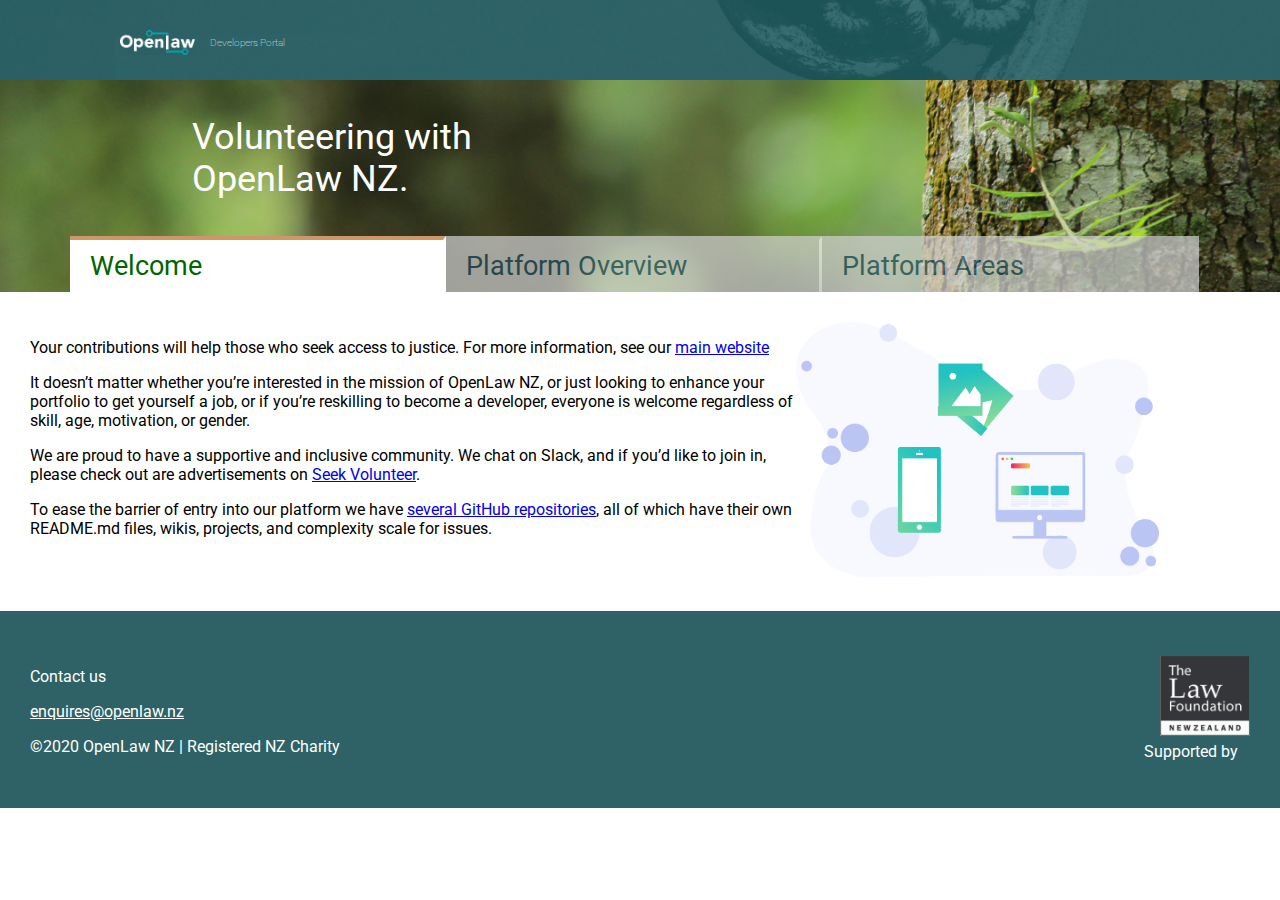
<file: index.html>
<!DOCTYPE html>
<html>

<head>
    <meta charset="utf-8">
    <title>OpenLaw Developers Portal - Welcome/Kia Ora</title>
    <meta name="viewport"
          content="width=device-width, initial-scale=1.0, user-scalable=yes">
    <link rel="stylesheet"
          type="text/css"
          href="styling.css">
    <link href="https://fonts.googleapis.com/css?family=Roboto&display=swap"
          rel="stylesheet">
</head>

<body>
    <div id="container">
        <header>
            <div id="header">
                <div id="brand">
                    <img src="images/OpenLaw_Logo.jpg"
                         alt="OpenLaw Logo"
                         height="25"
                         align="left">
                    <h1>Developers Portal</h1>
                </div>
            </div>
        </header>
        <nav>
            <div id="nav_box">
                <div id="menu_text">
                    <p>
                        Volunteering with <br> OpenLaw NZ.
                    </p>
                </div>
                <div id="menu">
                    <a href="index.html"
                       class="active">Welcome</a>
                    <a href="pf_overview.html">Platform Overview</a>
                    <a href="pf_areas.html">Platform Areas</a>
                </div>
            </div>
        </nav>
        <section class="introduction">
            <!-- <div> -->
            <div id="intro_text">
                <p>Your contributions will help those who seek access to justice. For more information, see our <a href="https://www.openlaw.nz/">main website</a></p>

                <p>It doesn’t matter whether you’re interested in the mission of OpenLaw NZ, or just looking to enhance
                    your portfolio to get yourself a job, or if you’re reskilling to become a developer, everyone is
                    welcome regardless of skill, age, motivation, or gender.</p>
                <p>We are proud to have a supportive and inclusive community. We chat on Slack, and if you’d like to
                    join in, please check out are advertisements on <a href="https://seekvolunteer.co.nz/volunteering-organisations/1567/openlaw-nz-ltd">Seek Volunteer</a>.</p>
                <p>
                    To ease the barrier of entry into our platform we have <a href="https://github.com/openlawnz">several GitHub repositories</a>, all of which have their
                    own README.md files, wikis, projects, and complexity scale for issues.
                </p>
            </div>
            <div id=intro_image>
                <img class="intro_image"
                     src="images/OpenLaw_Welcome_Image.png"
                     alt="Illustrative figure about technology"
                     width="80%">
            </div>
        <!-- </div> -->
        </section>
        <footer class="footer">
            <div class="footer_left">
                <p> Contact us </p>
                <p class="enquiries"><a href="mailto:enquires@openlaw.nz">enquires@openlaw.nz</a> </p>
                <p> &copy;2020 OpenLaw NZ &#124; Registered NZ Charity </p>
            </div>
            <div class="footer_right">
                <a href="https://www.lawfoundation.org.nz/">

                <img class="lf_logo"
                     src="images/Law_Foundation_Logo_bw.jpg"
                     width="90"
                     alt="Law Foundation Logo"
                     align="right">
                </a>
                </br>
                <p>
                    Supported by &ensp;
                </p>
            </div>
        </footer>
    </div>
</body>

</html>
</file>
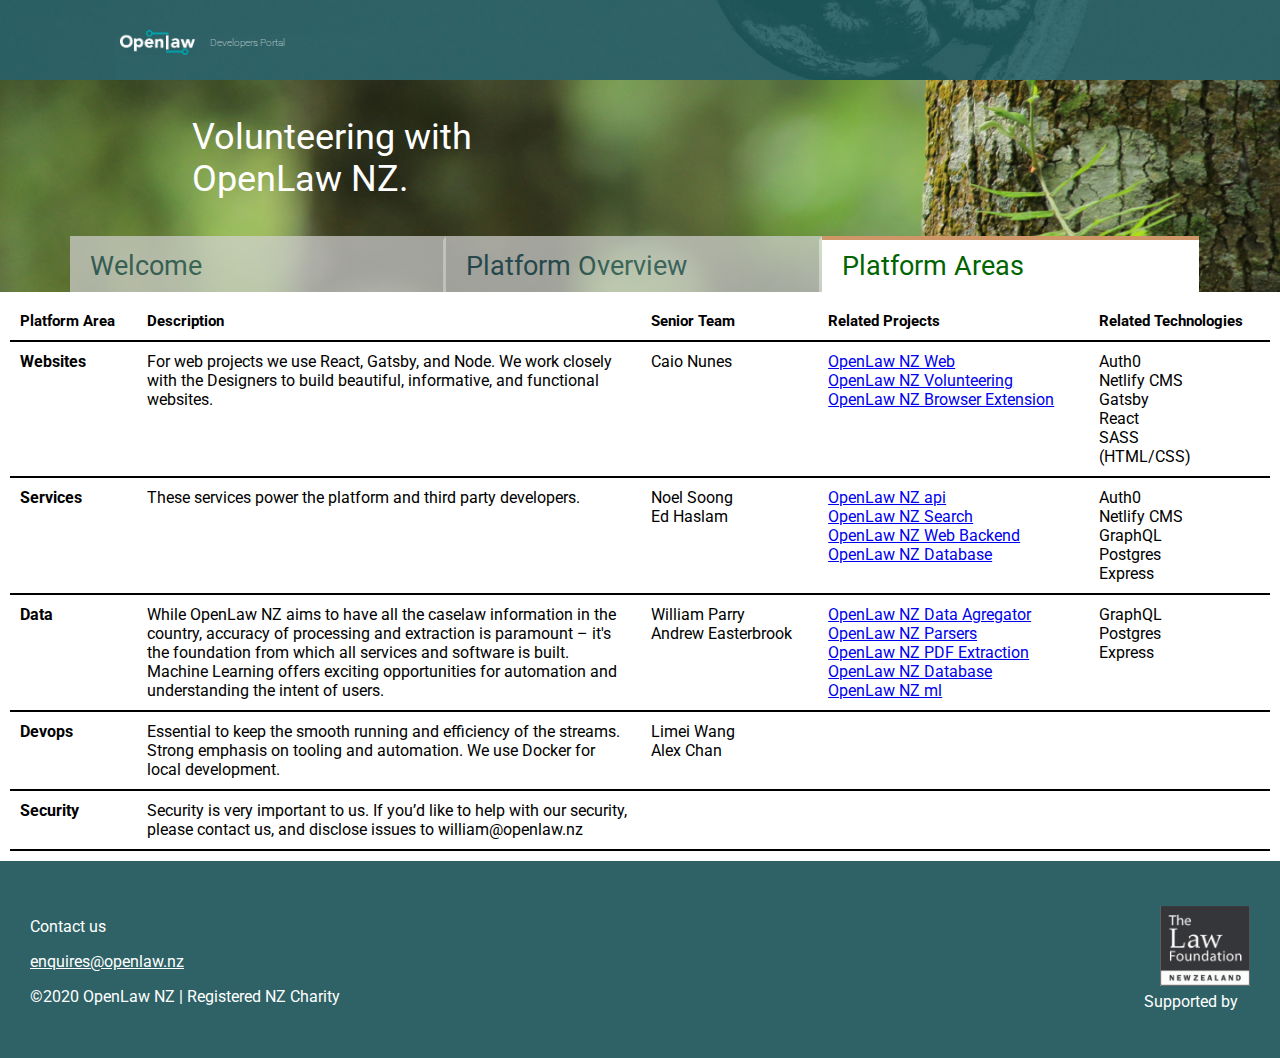
<file: pf_areas.html>
<!DOCTYPE html>
<html>

<head>
    <meta charset="utf-8">
    <title>OpenLaw Developers Portal - Platform Areas</title>
    <meta name="viewport"
          content="width=device-width, initial-scale=1.0, user-scalable=yes">
    <link rel="stylesheet"
          href="styling.css">
    <link href="https://fonts.googleapis.com/css?family=Roboto&display=swap"
          rel="stylesheet">
</head>

<body>
    <div id="container">
        <header>
            <div id="header">
                <div id="brand">
                    <img src="images/OpenLaw_Logo.jpg"
                         alt="OpenLaw Logo"
                         height="25"
                         align="left">
                    <h1>Developers Portal</h1>
                </div>
            </div>
        </header>
        <nav>
            <div id="nav_box">
                <div id="menu_text">
                    <p>
                        Volunteering with <br> OpenLaw NZ.
                    </p>
                </div>
                <div id="menu">
                    <a href="index.html">Welcome</a>
                    <a href="pf_overview.html">Platform Overview</a>
                    <a href="pf_areas.html"
                       class="active">Platform Areas</a>
                </div>
            </div>
        </nav>
        <section>
            <div id="overview">
                <table>
                    <tr class="row_headings">
                        <th class="col01">Platform Area</th>
                        <th class="col02">Description</th>
                        <th class="col03">Senior Team</th>
                        <th class="col04">Related Projects</th>
                        <th class="col05">Related Technologies</th>
                    </tr>
                    <tr>
                        <td class="platform_area"><strong>Websites</strong></td>
                        <td>For web projects we use React, Gatsby, and Node. We work closely with the Designers to build
                            beautiful, informative, and functional websites.</td>
                        <td>Caio Nunes</td>
                        <td><a href=https://github.com/openlawnz/openlawnz-web
                               title="OpenLaw NZ GitHub"
                               target="_blank"> OpenLaw NZ Web </a><br>
                            <a href=https://github.com/openlawnz/openlawnz-developer-portal
                               title="OpenLaw NZ Volunteering"
                               target="_blank"> OpenLaw NZ Volunteering</a> <br>
                            <a href="https://github.com/openlawnz/openlawnz-browser-extension"
                               title="OpenLaw NZ Browser Extension"
                               target="_blank"> OpenLaw NZ Browser Extension</a>
                        </td>
                        <td>Auth0 <br>Netlify CMS <br>Gatsby <br>React <br>SASS <br>(HTML/CSS) </td>
                    </tr>
                    <tr>
                        <td class="platform_area"><strong>Services</strong></td>
                        <td>These services power the platform and third party developers.</td>
                        <td>Noel Soong <br>Ed Haslam</td>
                        <td>
                            <a href="https://github.com/openlawnz/openlawnz-api"
                               title="OpenLaw NZ api"
                               target="_blank"> OpenLaw NZ api</a> <br>
                            <a href="https://github.com/openlawnz/openlawnz-search"
                               title="OpenLaw NZ Search"
                               target="_blank"> OpenLaw NZ Search</a> <br>
                            <a href="https://github.com/openlawnz/openlawnz-web-backend"
                               title="OpenLaw NZ Web Backend"
                               target="_blank"> OpenLaw NZ Web Backend</a> <br>
                            <a href="https://github.com/openlawnz/openlawnz-database"
                               title="OpenLaw NZ Database"
                               target="_blank"> OpenLaw NZ Database</a> <br>
                        </td>
                        <td>Auth0 <br>Netlify CMS <br>GraphQL <br>Postgres <br>Express</td>
                    </tr>
                    <tr>
                        <td class="platform_area"><strong>Data</strong></td>
                        <td>While OpenLaw NZ aims to have all the caselaw information in the country, accuracy of
                            processing and extraction is paramount – it's the foundation from which all services and
                            software is built. <br> Machine Learning offers exciting opportunities for automation and
                            understanding the intent
                            of users.</td>
                        <td>William Parry <br>Andrew Easterbrook</td>
                        <td>
                            <a href="https://github.com/openlawnz/openlawnz-data-aggregator"
                               title="OpenLaw NZ Data Agregator"
                               target="_blank"> OpenLaw NZ Data Agregator</a> <br>
                            <a href="https://github.com/openlawnz/openlawnz-parsers"
                               title="OpenLaw NZ Parsers"
                               target="_blank"> OpenLaw NZ Parsers</a> <br>
                            <a href="https://github.com/openlawnz/openlawnz-pdf-extraction"
                               title="OpenLaw NZ PDF Extraction"
                               target="_blank"> OpenLaw NZ PDF Extraction</a> <br>
                            <a href="https://github.com/openlawnz/openlawnz-database"
                               title="OpenLaw NZ Database"
                               target="_blank"> OpenLaw NZ Database</a> <br>
                            <a href="https://github.com/openlawnz/openlawnz-ml"
                               title="OpenLaw NZ ml"
                               target="_blank"> OpenLaw NZ ml</a> <br>
                        </td>
                        <td>GraphQL <br>Postgres <br>Express</td>
                    </tr>
                    <tr>
                        <td class="platform_area"><strong>Devops</strong></td>
                        <td>Essential to keep the smooth running and efficiency of the streams. Strong emphasis on
                            tooling and automation. We use Docker for local development.</td>
                        <td>Limei Wang <br>Alex Chan</td>
                        <td></td>
                        <td></td>
                    </tr>
                    <tr>
                        <td class="platform_area"><strong>Security</strong></td>
                        <td>Security is very important to us. If you’d like to help with our security, please contact
                            us, and disclose issues to william@openlaw.nz</td>
                        <td></td>
                        <td></td>
                        <td></td>
                    </tr>
                </table>
            </div>
        </section>
        <footer class="footer">
            <div class="footer_left">
                <p> Contact us </p>
                <p class="enquiries"><a href="mailto:enquires@openlaw.nz">enquires@openlaw.nz</a> </p>
                <p> &copy;2020 OpenLaw NZ &#124; Registered NZ Charity </p>
            </div>
            <div class="footer_right">
                <a href="https://www.lawfoundation.org.nz/">
                    <img class="lf_logo"
                         src="images/Law_Foundation_Logo_bw.jpg"
                         width="90"
                         alt="Law Foundation Logo"
                         align="right">
                         </a>
                        </br>
                         <p>
                    Supported by &ensp;
                </p>
            </div>
        </footer>
    </div>
</body>

</html>
</file>
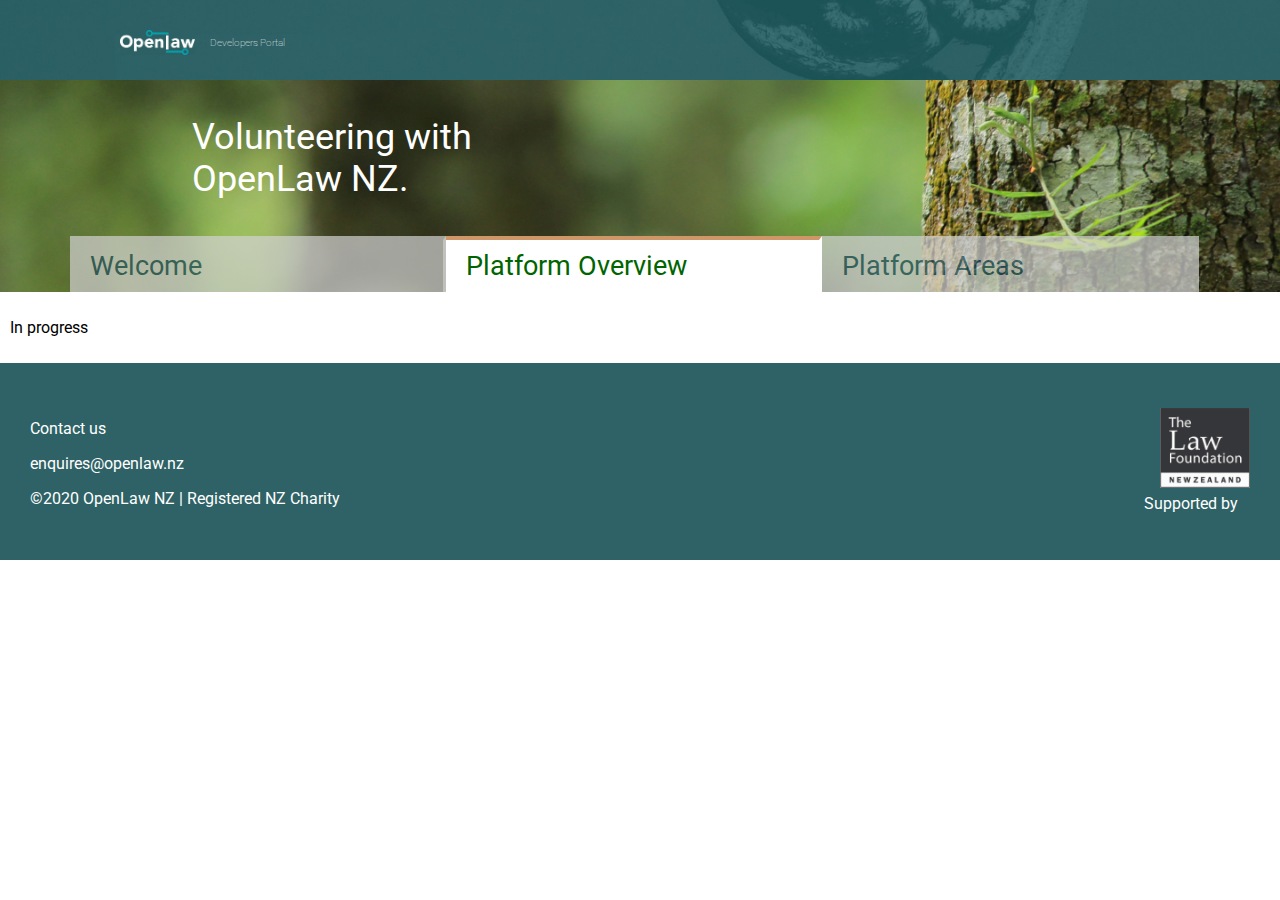
<file: pf_overview.html>
<!DOCTYPE html>
<html>

<head>
    <meta charset="utf-8">
    <title>OpenLaw Developers Portal</title>
    <meta name="viewport"
          content="width=device-width, initial-scale=1.0, user-scalable=yes">
    <link rel="stylesheet"
          href="styling.css">
    <link href="https://fonts.googleapis.com/css?family=Roboto&display=swap"
          rel="stylesheet">
</head>

<body>
    <div id="container">
        <header>
            <div id="header">
                <div id="brand">
                    <img src="images/OpenLaw_Logo.jpg"
                         alt="OpenLaw Logo"
                         height="25"
                         align="left">
                    <h1>Developers Portal</h1>
                </div>
            </div>
        </header>
        <nav>
            <div id="nav_box">
                <div id="menu_text">
                    <p>
                        Volunteering with <br> OpenLaw NZ.
                    </p>
                </div>
                <div id="menu">
                    <a href="index.html">Welcome</a>
                    <a href="pf_overview.html"
                       class="active">Platform Overview</a>
                    <a href="pf_areas.html">Platform Areas</a>
                </div>
            </div>
        </nav>
        <section>
            <div id="overview">
                <p>In progress</p>
            </div>
        </section>
        <footer class="footer">
            <div class="footer_left">
                <p> Contact us </p>
                <p> enquires@openlaw.nz</p>
                <p> &copy;2020 OpenLaw NZ &#124; Registered NZ Charity </p>
            </div>
            <div class="footer_right">
                <a href="https://www.lawfoundation.org.nz/">
                    <img class="lf_logo"
                         src="images/Law_Foundation_Logo_bw.jpg"
                         width="90"
                         alt="Law Foundation Logo"
                         align="right">
                         </a>
                <p>
                    Supported by &ensp;
                </p>
            </div>
        </footer>
    </div>
</body>

</html>
</file>
<file: styling.css>
/*styling.css*/
body{
    font-family: 'Roboto', sans-serif;
    margin: 0;
    padding: 0;}
*{
    box-sizing: border-box;}
#container {
    width: 100%;
    height: 100%;
    margin: auto;
    display: flex;
    flex-direction: column;}
#header{
    height: 80px;
    padding: 20px 100px;
    display: flex;
    flex-wrap: wrap;
    background-image: url(images/OpenLaw_Header_Background.jpg);
    background-size: cover;}
#brand{
    flex: 70%;
    padding-left: 20px;
    padding-top: 10px;}
h1 {
    padding-left: 90px;
    font-size: 10px;
    font-weight: 100;
    color: white;
    text-decoration: none;}
.text{
    float: left;
    width: 100px;
    padding: 5px;
    font-size: 15px;
    color: #E36A0C;
    background: white;}
#nav_box{
    background-image: url(images/OpenLaw_Tab_Background.jpg);
    background-size: cover;}
#menu_text{
    display: flex;
    flex-wrap: wrap;}
#menu_text p{
    padding-left: 15vw;
    text-decoration: none;
    font-size: 36px;
    color: white;
    width: 75%;}
#menu{
    margin-left: 70px;
    margin-right: 70px;
    display: flex;
    flex-wrap: wrap;}
#menu a{
    padding: 10px 20px;
    border-right: 3px solid white;
    border-top: 4px solid lightgray;
    background-color: lightgray;
    opacity: 70%;
    text-decoration: none;
    font-size: 27px;
    color: #225160;
    width: 33%;}

#menu a:last-child{
    border-right: none;}

#menu a:hover, #menu a.active{
    color: darkgreen;
    background-color: white;
    opacity: inherit;
    border-top: 4px solid #CF9768;}

/*small screens: vertical menu*/
@media screen and (max-width: 700px){
    #menu{
        flex-direction: column;
        align-content: center;}
    #menu a{
        border-right: none;
        width: 100%;}
        }
      
@media screen and (max-width: 700px){
    .introduction{
        background-color: white;
        padding: 30px;
        display: flex;
        flex-direction: column;}
    }
    
@media screen and (min-width: 700px){
    .introduction{
        background-color: white;
        padding: 30px;
        display: flex;
        flex-direction: row;}
    }
}

#intro_text p{
    width: 80%;
    font-size: 15px;
    color: #424242;}
#intro_image{
    width: auto;
    display: block;
    margin-left: auto;
    margin-right: auto;}

#overview{
    background-color: white;
    padding: 10px;
    border-collapse: collapse;
    overflow-y: scroll; 
}
table {
    border-collapse: collapse;}

th, td {
    padding: 10px;
    text-align: left;
    border-bottom: 2px solid black;
    table-layout: fixed;
    overflow: hidden;}

td {
    vertical-align: top;}

tr:hover {background-color:#f5f5f5;}

.row_headings{
    text-align: center;
    font-size: 15px;}

.col02{
    width: 40%;}

.footer{
    height: 197px;
    color: white;
    background-color: #2e6266;
    padding: 10px 30px;
    margin-top: auto;}
.enquiries a {
    color: white;
}

.footer_left {
    width: 45%;
    float:left;
    font-size: 16px;
    text-decoration: none;
    padding-top: 30px;}

.footer_right{
    width: 45%;
    float:right;
    font-size: 16px;
    text-align: end;
    line-height: 0;
    padding-top: 35px;
    display: flex;
    flex-direction: column;}
</file>
